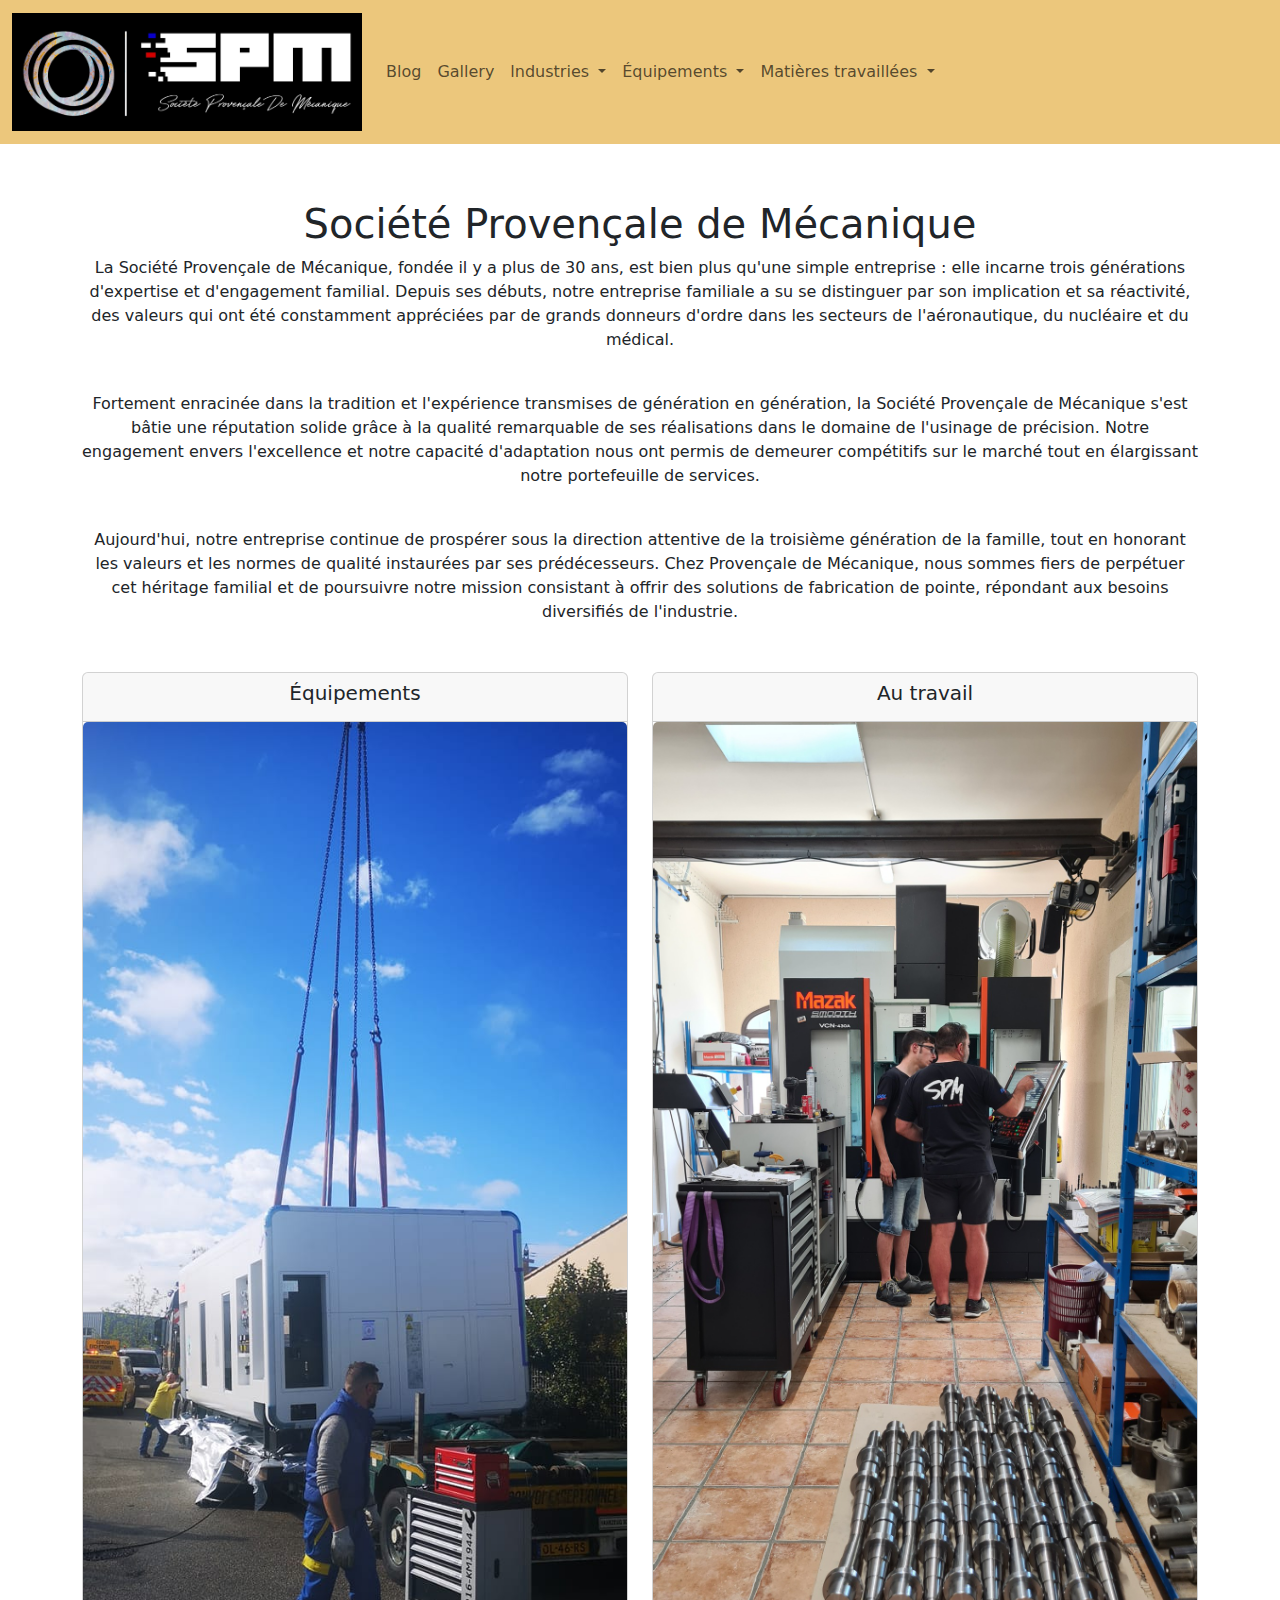
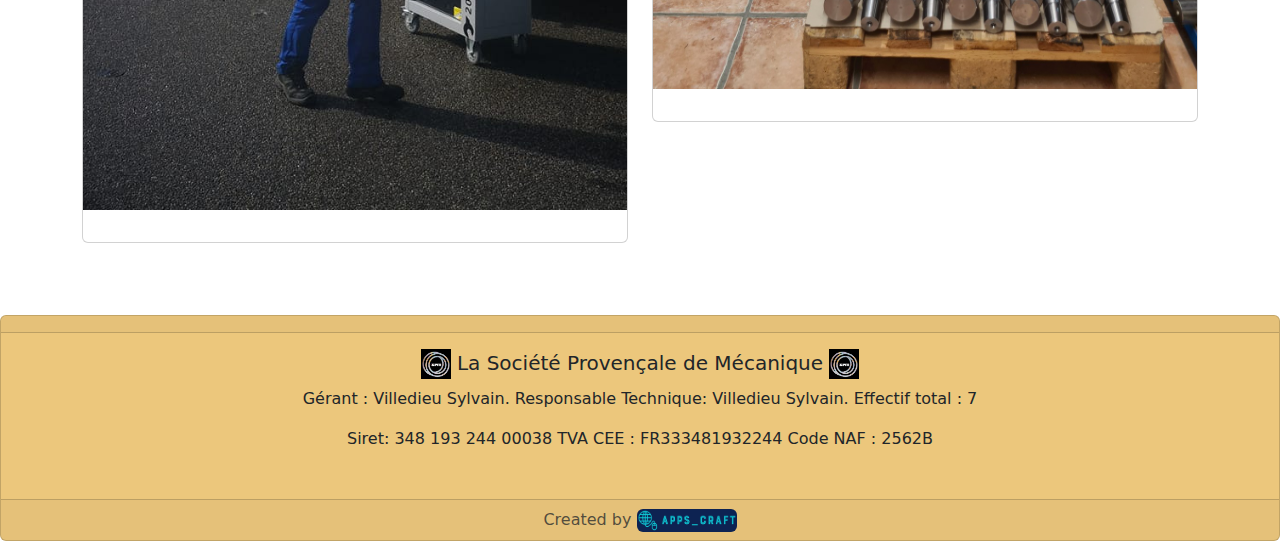
<file: index.html>
<!DOCTYPE html>
<html lang="en">
  <head>
    <meta charset="UTF-8" />
    <meta name="viewport" content="width=device-width, initial-scale=1.0" />
    <title>SPM2</title>

    <link
      href="https://cdn.jsdelivr.net/npm/bootstrap@5.3.3/dist/css/bootstrap.min.css"
      rel="stylesheet"
      integrity="sha384-QWTKZyjpPEjISv5WaRU9OFeRpok6YctnYmDr5pNlyT2bRjXh0JMhjY6hW+ALEwIH"
      crossorigin="anonymous"
    />
    <link rel="stylesheet" href="src/styles.css" />
    <script
      src="https://cdn.jsdelivr.net/npm/bootstrap@5.3.3/dist/js/bootstrap.bundle.min.js"
      integrity="sha384-YvpcrYf0tY3lHB60NNkmXc5s9fDVZLESaAA55NDzOxhy9GkcIdslK1eN7N6jIeHz"
      crossorigin="anonymous"
    ></script>
  </head>
  <body>
    <nav class="navbar navbar-expand-lg custom-bg fixed-top">
      <div class="container-fluid">
        <a class="navbar-brand" href="index.html">
          <img
            src="Images/logo header.jpg"
            alt="SPM-logo"
            class="logol d-none d-md-block img-fluid"
          />
          <img
            src="Images/favicons.png"
            alt="SPM-logo-small"
            class="logos d-block d-md-none img-fluid"
          />
        </a>

        <div class="collapse navbar-collapse" id="navbarSupportedContent">
          <ul class="navbar-nav me-auto mb-2 mb-lg-0">
            <li class="nav-item">
              <a class="nav-link" aria-current="page" href="blog.html">Blog</a>
            </li>
            <li class="nav-item">
              <a class="nav-link" href="gallery.html">Gallery</a>
            </li>
            <li class="nav-item dropdown">
              <a
                class="nav-link dropdown-toggle"
                href="#"
                role="button"
                data-bs-toggle="dropdown"
                aria-expanded="false"
              >
                lndustries
              </a>
              <ul class="dropdown-menu">
                <li>
                  <a class="dropdown-item" href="./industries/pétrochimie.html"
                    >Pétrochimie</a
                  >
                </li>
                <li>
                  <a
                    class="dropdown-item"
                    href="./industries/agro-alimentaire.html"
                    >Agro-alimentaire</a
                  >
                </li>
                <li>
                  <a class="dropdown-item" href="./industries/hygiène.html"
                    >Hygiène</a
                  >
                </li>
                <li>
                  <a class="dropdown-item" href="./industries/machine.html"
                    >Machine spéciale</a
                  >
                </li>
                <li>
                  <a class="dropdown-item" href="./industries/papeterie.html"
                    >Papeterie</a
                  >
                </li>
                <li>
                  <a class="dropdown-item" href="./industries/nucléaire.html"
                    >Nucléaire</a
                  >
                </li>
              </ul>
            </li>
            <li class="nav-item dropdown">
              <a
                class="nav-link dropdown-toggle"
                href="#"
                role="button"
                data-bs-toggle="dropdown"
                aria-expanded="false"
              >
                Équipements
              </a>
              <ul class="dropdown-menu">
                <li>
                  <a
                    class="dropdown-item"
                    href="./equipments/multi-tâches Mazak INTEGREX I-300 EP 1500.html"
                    >Multi-tâches Mazak INTEGREX I-300 EP 1500</a
                  >
                </li>
                <li>
                  <a
                    class="dropdown-item"
                    href="./equipments/multi-tâches Mazak INTEGREX I-500-2500 SMOOTHX EP 2500.html"
                    >Multi-tâches Mazak INTEGREX I-500-2500 SMOOTHX EP 2500</a
                  >
                </li>
                <li>
                  <a
                    class="dropdown-item"
                    href="./equipments/integrex e-420H II EMBASE 3000 mm.html"
                    >Integrex e-420H II EMBASE 3000 mm</a
                  >
                </li>
                <li>
                  <a
                    class="dropdown-item"
                    href="./equipments/multi-tâches Mazak INTEGREX e-420H II EP 3000.html"
                    >Multi-tâches Mazak INTEGREX e-420H II EP 3000</a
                  >
                </li>
                <li>
                  <a
                    class="dropdown-item"
                    href="./equipments/centre d’usinage vertical MAZAK type VCN 430A SmoothG.html"
                    >Centre d’usinage vertical MAZAK type VCN 430A SmoothG</a
                  >
                </li>
                <li>
                  <a
                    class="dropdown-item"
                    href="./equipments/tour Mazak SQT 300 MY.html"
                    >Tour Mazak SQT 300 MY</a
                  >
                </li>
                <li>
                  <a
                    class="dropdown-item"
                    href="./equipments/machine à Mesurer Mitutoyo Tridimensionnelle.html"
                    >Machine à Mesurer Mitutoyo Tridimensionnelle</a
                  >
                </li>
              </ul>
            </li>
            <li class="nav-item dropdown">
              <a
                class="nav-link dropdown-toggle"
                href="#"
                role="button"
                data-bs-toggle="dropdown"
                aria-expanded="false"
              >
                Matières travaillées
              </a>
              <ul class="dropdown-menu">
                <li>
                  <a class="dropdown-item" href="./matieres/acier.html"
                    >Acier</a
                  >
                </li>
                <li>
                  <a class="dropdown-item" href="./matieres/bronze.html"
                    >Bronze</a
                  >
                </li>
                <li>
                  <a class="dropdown-item" href="./matieres/inox.html">Inox</a>
                </li>
                <li>
                  <a class="dropdown-item" href="./matieres/nylon.html"
                    >Nylon</a
                  >
                </li>
                <li>
                  <a class="dropdown-item" href="./matieres/alu.html">Alu</a>
                </li>
                <li>
                  <a class="dropdown-item" href="./matieres/delrin.html"
                    >Delrin</a
                  >
                </li>
                <li>
                  <a class="dropdown-item" href="./matieres/titane.html"
                    >Titane</a
                  >
                </li>
                <li>
                  <a class="dropdown-item" href="./matieres/laiton.html"
                    >Laiton</a
                  >
                </li>
              </ul>
            </li>
          </ul>
        </div>
      </div>
    </nav>
    <header>
      <div class="container header mb-5">
        <h1 class="text-center">Société Provençale de Mécanique</h1>

        <p class="text-center">
          La Société Provençale de Mécanique, fondée il y a plus de 30 ans, est
          bien plus qu'une simple entreprise : elle incarne trois générations
          d'expertise et d'engagement familial. Depuis ses débuts, notre
          entreprise familiale a su se distinguer par son implication et sa
          réactivité, des valeurs qui ont été constamment appréciées par de
          grands donneurs d'ordre dans les secteurs de l'aéronautique, du
          nucléaire et du médical.
        </p>
        <br />
        <p class="text-center">
          Fortement enracinée dans la tradition et l'expérience transmises de
          génération en génération, la Société Provençale de Mécanique s'est
          bâtie une réputation solide grâce à la qualité remarquable de ses
          réalisations dans le domaine de l'usinage de précision. Notre
          engagement envers l'excellence et notre capacité d'adaptation nous ont
          permis de demeurer compétitifs sur le marché tout en élargissant notre
          portefeuille de services.
        </p>
        <br />
        <p class="text-center">
          Aujourd'hui, notre entreprise continue de prospérer sous la direction
          attentive de la troisième génération de la famille, tout en honorant
          les valeurs et les normes de qualité instaurées par ses prédécesseurs.
          Chez Provençale de Mécanique, nous sommes fiers de perpétuer cet
          héritage familial et de poursuivre notre mission consistant à offrir
          des solutions de fabrication de pointe, répondant aux besoins
          diversifiés de l'industrie.
        </p>
      </div>
    </header>

    <main>




      
      <div class="container main text-center">
  <div class="row">
    <div class="col-md-6">
      <div class="card mb-4">
        <div class="card-header">
          <h5>Équipements</h5>
        </div>
        <img src="Images/machine arriving.jpg" class="card-img-top site-photos" alt="Photo T shirt">
        <div class="card-body">
          <p class="card-text"></p>
        </div>
      </div>
    </div>
    <div class="col-md-6">
      <div class="card mb-4">
        <div class="card-header">
          <h5>Au travail</h5>
        </div>
        <img src="Images/Men next to machine.jpg" class="card-img-top " alt="men next to machine">
        <div class="card-body">
          <p class="card-text"></p>
        </div>
      </div>
    </div>
  </div>
  <div class="row">
    <!-- Cards for the second row -->
  </div>
  <div class="row">
    <!-- Cards for the third row -->
  </div>
</div>


    </main>

    <footer>
      <div class="card text-center mt-5 custom-bg">
        <div class="card-header"></div>
        <div class="card-body">
          <h5 class="card-title">
            <img src="Images/icon.png" alt="" width="30px" class="" />

            La Société Provençale de Mécanique
            <img src="Images/icon.png" alt="" width="30px" />
          </h5>
          <p class="card-text">
            Gérant : Villedieu Sylvain. Responsable Technique: Villedieu
            Sylvain. Effectif total : 7
          </p>

          <p>
            Siret: 348 193 244 00038 TVA CEE : FR333481932244 Code NAF : 2562B
          </p>
        </div>

        <div class="card-footer text-body-secondary mt-3">
          Created by
          <a href="https://www.apps-craft.com/">
            <img
              src="Images/logo long.png"
              alt="apps-craft logo"
              class="img-fluid rounded"
              width="100px"
          /></a>
        </div>
      </div>
    </footer>
  </body>
</html>
</file>
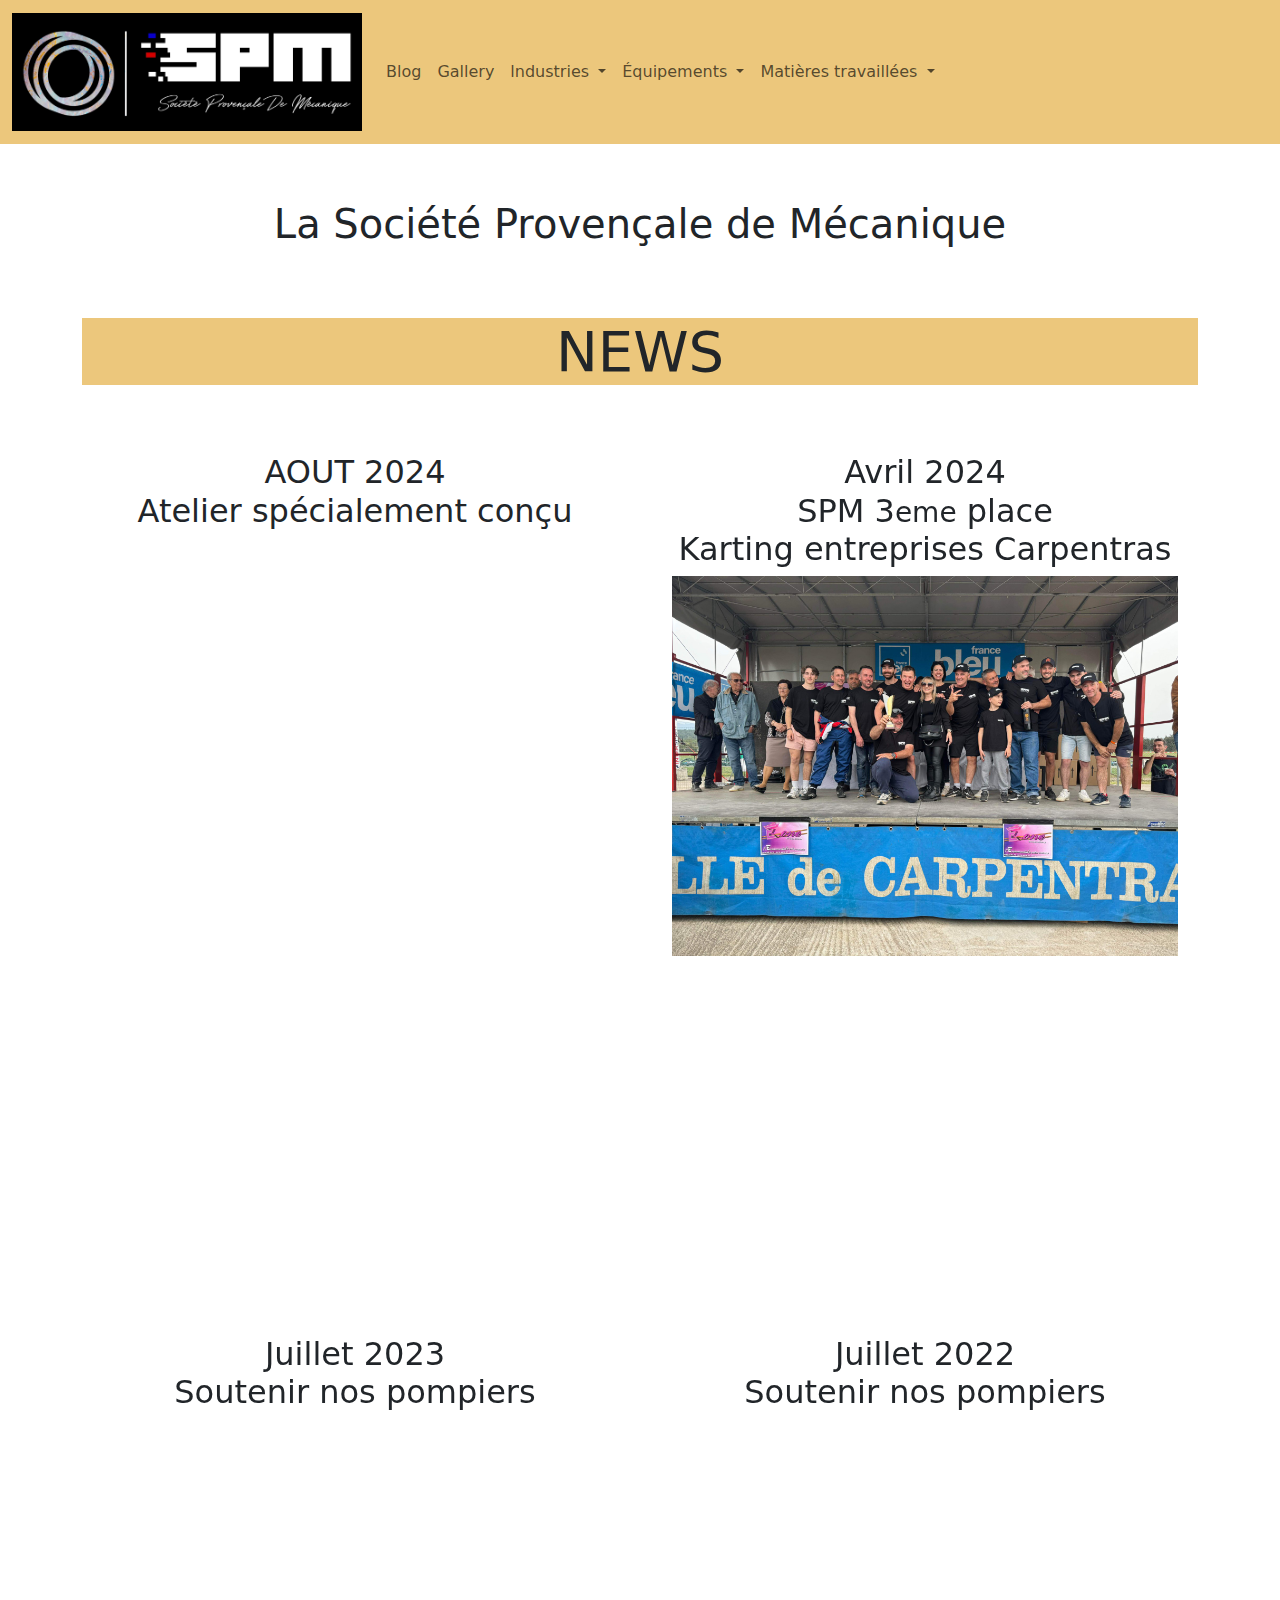
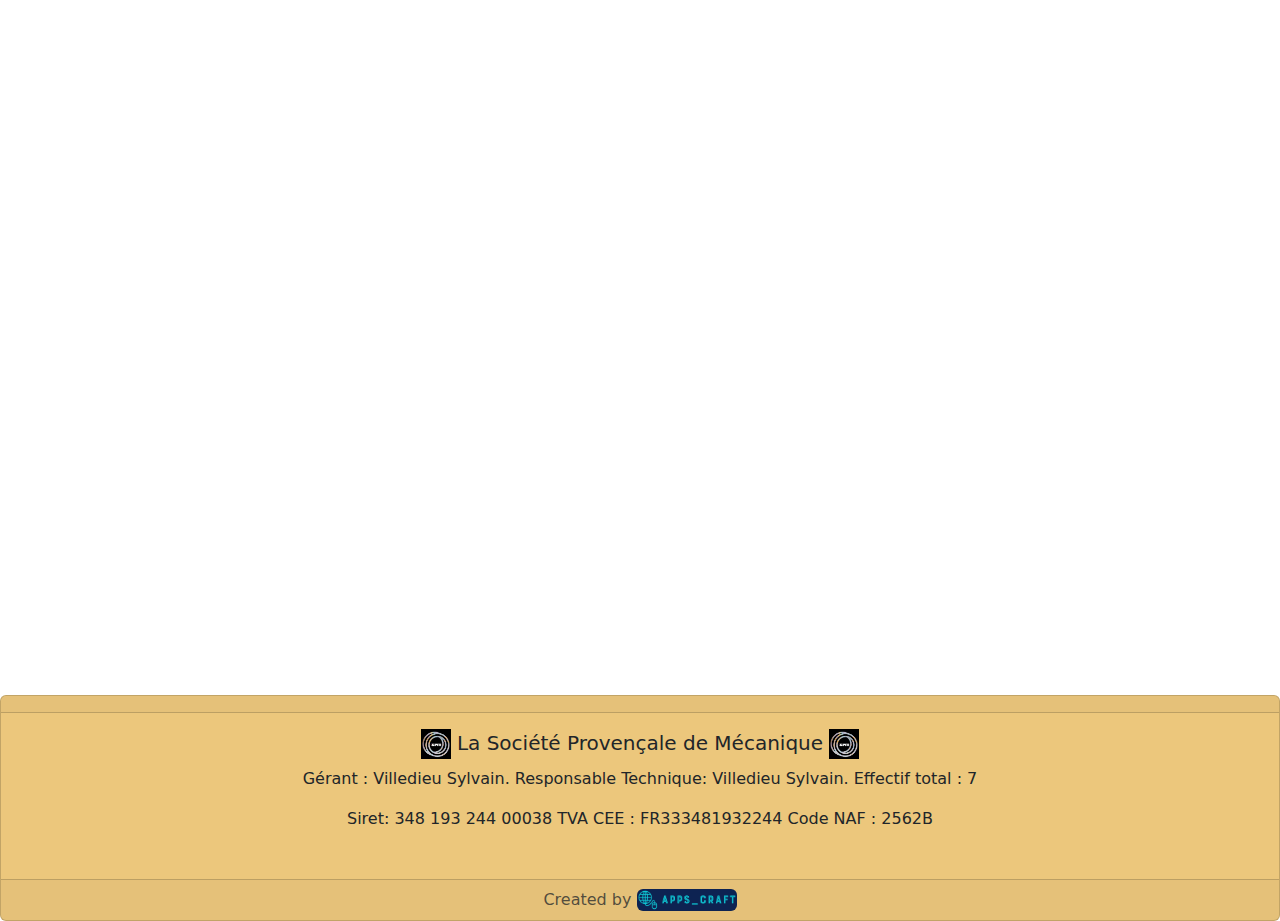
<file: blog.html>
<!DOCTYPE html>
<html lang="en">
  <head>
    <meta charset="UTF-8" />
    <meta name="viewport" content="width=device-width, initial-scale=1.0" />
    <title>SPM2</title>

    <link
      href="https://cdn.jsdelivr.net/npm/bootstrap@5.3.3/dist/css/bootstrap.min.css"
      rel="stylesheet"
      integrity="sha384-QWTKZyjpPEjISv5WaRU9OFeRpok6YctnYmDr5pNlyT2bRjXh0JMhjY6hW+ALEwIH"
      crossorigin="anonymous"
    />
    <link rel="stylesheet" href="src/styles.css" />
    <script
      src="https://cdn.jsdelivr.net/npm/bootstrap@5.3.3/dist/js/bootstrap.bundle.min.js"
      integrity="sha384-YvpcrYf0tY3lHB60NNkmXc5s9fDVZLESaAA55NDzOxhy9GkcIdslK1eN7N6jIeHz"
      crossorigin="anonymous"
    ></script>
  </head>
  <body>
    <nav class="navbar navbar-expand-lg custom-bg fixed-top">
      <div class="container-fluid">
        <a class="navbar-brand" href="index.html">
          <img
            src="Images/logo header.jpg"
            alt="SPM-logo"
            class="logol d-none d-md-block img-fluid"
          />
          <img
            src="Images/favicons.png"
            alt="SPM-logo-small"
            class="logos d-block d-md-none img-fluid"
          />
        </a>
        <button
          class="navbar-toggler"
          type="button"
          data-bs-toggle="collapse"
          data-bs-target="#navbarSupportedContent"
          aria-controls="navbarSupportedContent"
          aria-expanded="false"
          aria-label="Toggle navigation"
        >
          <span class="navbar-toggler-icon"></span>
        </button>
        <div class="collapse navbar-collapse" id="navbarSupportedContent">
          <ul class="navbar-nav me-auto mb-2 mb-lg-0">
            <li class="nav-item">
              <a class="nav-link" aria-current="page" href="blog.html">Blog</a>
            </li>
            <li class="nav-item">
              <a class="nav-link" href="gallery.html">Gallery</a>
            </li>
            <li class="nav-item dropdown">
              <a
                class="nav-link dropdown-toggle"
                href="#"
                role="button"
                data-bs-toggle="dropdown"
                aria-expanded="false"
              >
                lndustries
              </a>
              <ul class="dropdown-menu">
                <li>
                  <a class="dropdown-item" href="./industries/pétrochimie.html"
                    >Pétrochimie</a
                  >
                </li>
                <li>
                  <a
                    class="dropdown-item"
                    href="./industries/agro-alimentaire.html"
                    >Agro-alimentaire</a
                  >
                </li>
                <li>
                  <a class="dropdown-item" href="./industries/hygiène.html"
                    >Hygiène</a
                  >
                </li>
                <li>
                  <a class="dropdown-item" href="./industries/machine.html"
                    >Machine spéciale</a
                  >
                </li>
                <li>
                  <a class="dropdown-item" href="./industries/papeterie.html"
                    >Papeterie</a
                  >
                </li>
                <li>
                  <a class="dropdown-item" href="./industries/nucléaire.html"
                    >Nucléaire</a
                  >
                </li>
              </ul>
            </li>
            <li class="nav-item dropdown">
              <a
                class="nav-link dropdown-toggle"
                href="#"
                role="button"
                data-bs-toggle="dropdown"
                aria-expanded="false"
              >
                Équipements
              </a>
              <ul class="dropdown-menu">
                <li>
                  <a
                    class="dropdown-item"
                    href="./equipments/multi-tâches Mazak INTEGREX I-300 EP 1500.html"
                    >Multi-tâches Mazak INTEGREX I-300 EP 1500</a
                  >
                </li>
                <li>
                  <a
                    class="dropdown-item"
                    href="./equipments/multi-tâches Mazak INTEGREX I-500-2500 SMOOTHX EP 2500.html"
                    >Multi-tâches Mazak INTEGREX I-500-2500 SMOOTHX EP 2500</a
                  >
                </li>
                <li>
                  <a
                    class="dropdown-item"
                    href="./equipments/integrex e-420H II EMBASE 3000 mm.html"
                    >Integrex e-420H II EMBASE 3000 mm</a
                  >
                </li>
                <li>
                  <a
                    class="dropdown-item"
                    href="./equipments/multi-tâches Mazak INTEGREX e-420H II EP 3000.html"
                    >Multi-tâches Mazak INTEGREX e-420H II EP 3000</a
                  >
                </li>
                <li>
                  <a
                    class="dropdown-item"
                    href="./equipments/centre d’usinage vertical MAZAK type VCN 430A SmoothG.html"
                    >Centre d’usinage vertical MAZAK type VCN 430A SmoothG</a
                  >
                </li>
                <li>
                  <a
                    class="dropdown-item"
                    href="./equipments/tour Mazak SQT 300 MY.html"
                    >Tour Mazak SQT 300 MY</a
                  >
                </li>
                <li>
                  <a
                    class="dropdown-item"
                    href="./equipments/machine à Mesurer Mitutoyo Tridimensionnelle.html"
                    >Machine à Mesurer Mitutoyo Tridimensionnelle</a
                  >
                </li>
              </ul>
            </li>
            <li class="nav-item dropdown">
              <a
                class="nav-link dropdown-toggle"
                href="#"
                role="button"
                data-bs-toggle="dropdown"
                aria-expanded="false"
              >
                Matières travaillées
              </a>
              <ul class="dropdown-menu">
                <li>
                  <a class="dropdown-item" href="./matieres/acier.html"
                    >Acier</a
                  >
                </li>
                <li>
                  <a class="dropdown-item" href="./matieres/bronze.html"
                    >Bronze</a
                  >
                </li>
                <li>
                  <a class="dropdown-item" href="./matieres/inox.html">Inox</a>
                </li>
                <li>
                  <a class="dropdown-item" href="./matieres/nylon.html"
                    >Nylon</a
                  >
                </li>
                <li>
                  <a class="dropdown-item" href="./matieres/alu.html">Alu</a>
                </li>
                <li>
                  <a class="dropdown-item" href="./matieres/delrin.html"
                    >Delrin</a
                  >
                </li>
                <li>
                  <a class="dropdown-item" href="./matieres/titane.html"
                    >Titane</a
                  >
                </li>
                <li>
                  <a class="dropdown-item" href="./matieres/laiton.html"
                    >Laiton</a
                  >
                </li>
              </ul>
            </li>
          </ul>
        </div>
      </div>
    </nav>

    <main>
      <h1 class="header text-center">La Société Provençale de Mécanique</h1>
      <div class="container text-center">
        <h1 class="display-4 flash mb-5">NEWS</h1>
      </div>

      <div>
        <div class="container">
          <div class="row">
            <div class="col-md-6">
              <div class="box">
                <h2 class="text-center">
                  AOUT 2024 <br />
                  Atelier spécialement conçu
                </h2>

                <iframe
                  class="video atelier img-fluid"
                  src="https://www.youtube.com/embed/UE8YqIEhONs"
                  title="Precision Engineering Inc - Factory Tour 2020"
                  frameborder="0"
                  allow="accelerometer; autoplay; clipboard-write; encrypted-media; gyroscope; picture-in-picture; web-share"
                  allowfullscreen="true"
                  class="img-fluid"
                ></iframe>
              </div>
            </div>

            <div class="col-md-6">
              <div class="box karting">
                <h2 class="text-center">
                  Avril 2024 <br />SPM 3<small>eme</small> place <br />
                  Karting entreprises Carpentras
                </h2>

                <img
                  src="Images/Karting.jpg"
                  alt="3rd place karting"
                  class="img-fluid"
                />
              </div>
            </div>

            <div class="col-md-6">
              <div class="box">
                <h2 class="text-center">
                  Juillet 2023 <br />Soutenir nos pompiers
                </h2>

                <iframe
                  src="https://www.facebook.com/plugins/post.php?href=https%3A%2F%2Fwww.facebook.com%2FBALSPCARPENTRAS2022%2Fposts%2Fpfbid0tDR1jzn2HzaEBNbRjzV9Yx5jQXvaZdb9p14xPGMSWuw4Ena7bcUn83qFvSyqWqcAl&show_text=true&width=500"
                  width="600"
                  height="568"
                  style="border: none; overflow: hidden"
                  scrolling="no"
                  frameborder="0"
                  allowfullscreen="true"
                  class=""
                  allow="autoplay; clipboard-write; encrypted-media; picture-in-picture; web-share"
                ></iframe>
              </div>
            </div>
            <div class="col-md-6">
              <div class="box">
                <h2 class="text-center">
                  Juillet 2022 <br />Soutenir nos pompiers
                </h2>

                <iframe
                  src="https://www.facebook.com/plugins/post.php?href=https%3A%2F%2Fwww.facebook.com%2FBALSPCARPENTRAS2022%2Fposts%2Fpfbid0paQzdv2w6AdNR9yM5NoE6NfdZcoPz7AH54NR9u6VAZeQj5tDk7BsPXX9KptuX8WVl&show_text=true&width=500"
                  width="600"
                  height="780"
                  style="border: none; overflow: hidden"
                  scrolling="no"
                  frameborder="0"
                  allowfullscreen="true"
                  class="ms-5"
                  allow="autoplay; clipboard-write; encrypted-media; picture-in-picture; web-share"
                ></iframe>
              </div>
            </div>
          </div>
        </div>
      </div>
    </main>

    <footer>
      <div class="card text-center mt-5 custom-bg">
        <div class="card-header"></div>
        <div class="card-body">
          <h5 class="card-title">
            <img src="Images/icon.png" alt="" width="30px" class="" />

            La Société Provençale de Mécanique
            <img src="Images/icon.png" alt="" width="30px" />
          </h5>
          <p class="card-text">
            Gérant : Villedieu Sylvain. Responsable Technique: Villedieu
            Sylvain. Effectif total : 7
          </p>

          <p>
            Siret: 348 193 244 00038 TVA CEE : FR333481932244 Code NAF : 2562B
          </p>
        </div>

        <div class="card-footer text-body-secondary mt-3">
          Created by
          <a href="https://www.apps-craft.com/">
            <img
              src="Images/logo long.png"
              alt="apps-craft logo"
              class="img-fluid rounded"
              width="100px"
          /></a>
        </div>
      </div>
    </footer>
    <script src="https://code.jquery.com/jquery-3.5.1.slim.min.js"></script>
    <script src="https://cdn.jsdelivr.net/npm/bootstrap@4.5.0/dist/js/bootstrap.min.js"></script>
  </body>
</html>
</file>
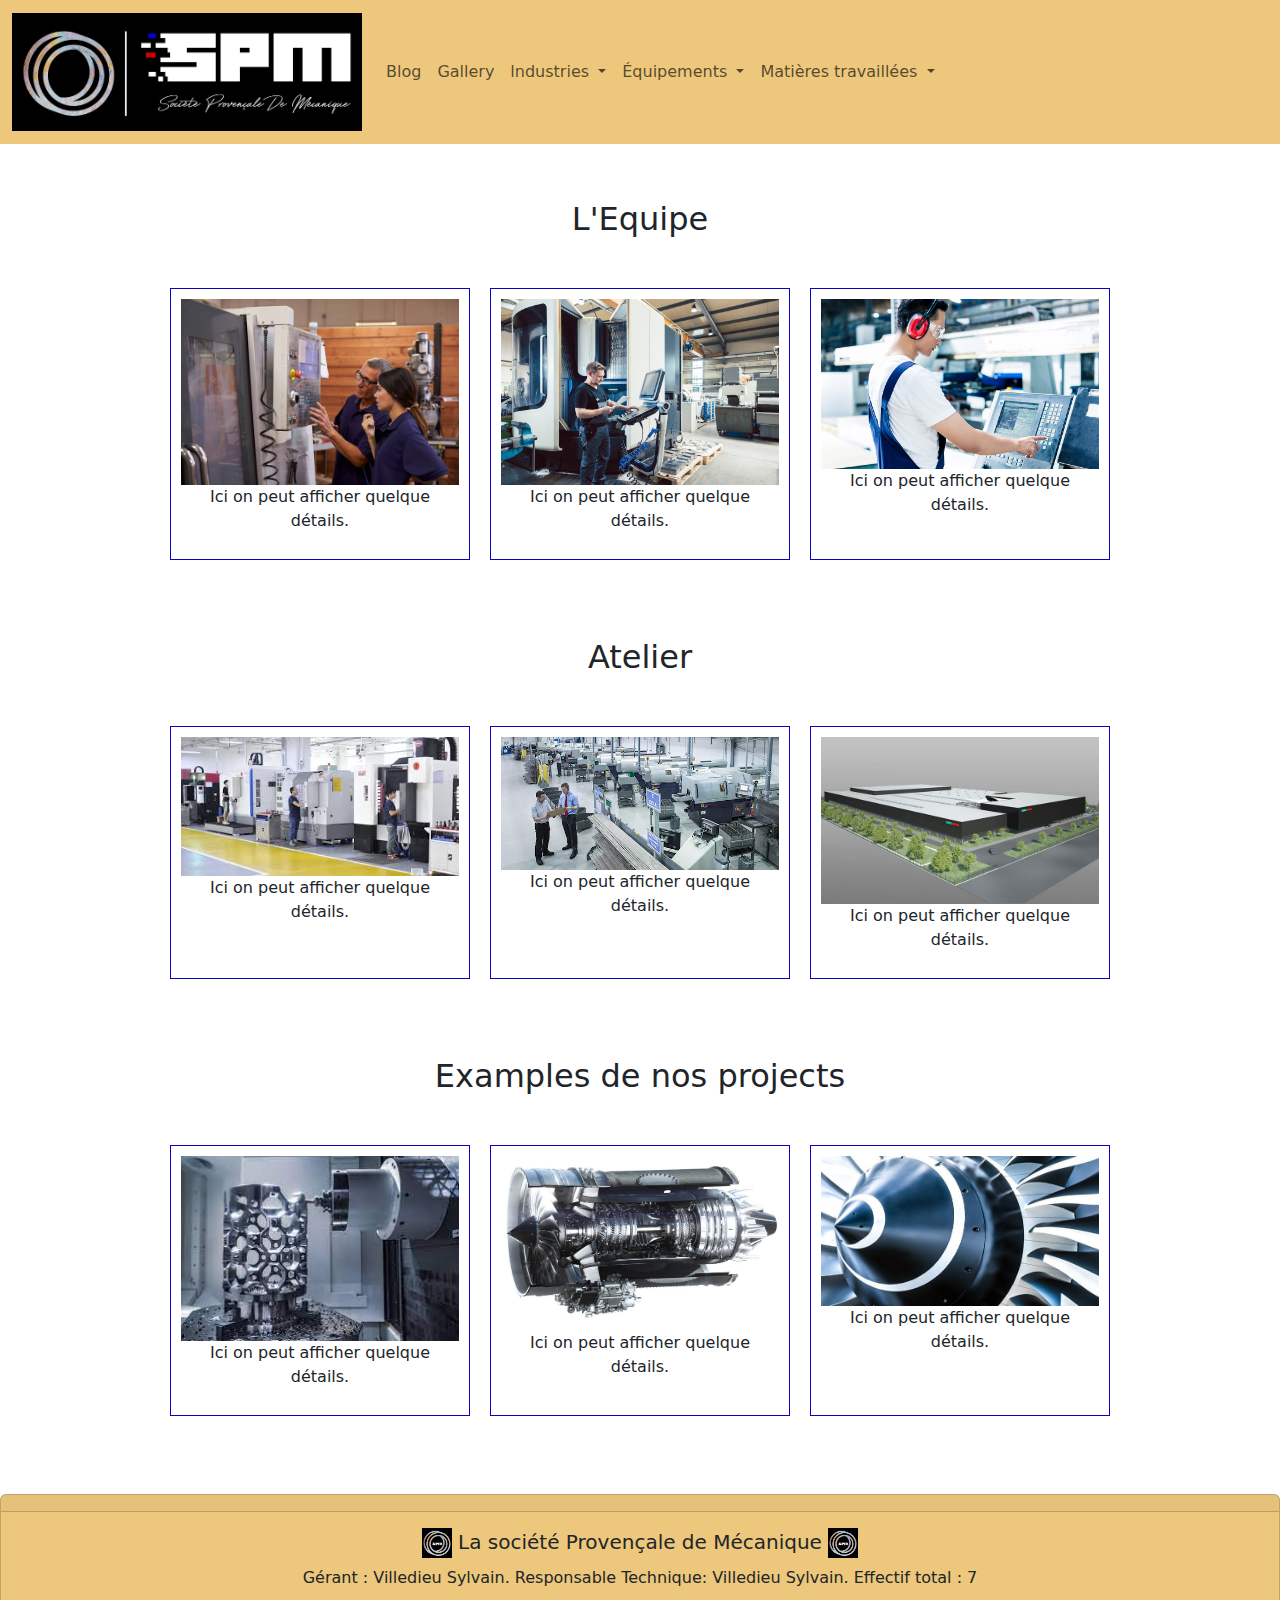
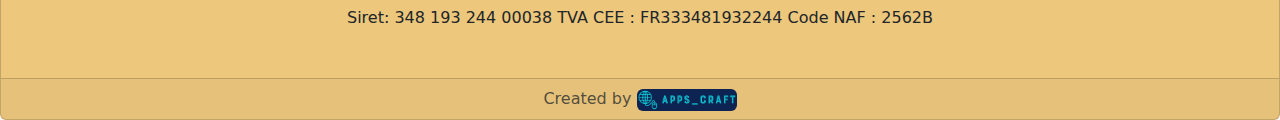
<file: gallery.html>
<!DOCTYPE html>
<html lang="en">
  <head>
    <meta charset="UTF-8" />
    <meta name="viewport" content="width=device-width, initial-scale=1.0" />
    <title>SPM 1</title>

    <link
      href="https://cdn.jsdelivr.net/npm/bootstrap@5.3.3/dist/css/bootstrap.min.css"
      rel="stylesheet"
      integrity="sha384-QWTKZyjpPEjISv5WaRU9OFeRpok6YctnYmDr5pNlyT2bRjXh0JMhjY6hW+ALEwIH"
      crossorigin="anonymous"
    />
    <link rel="preconnect" href="https://fonts.googleapis.com" />
    <link rel="preconnect" href="https://fonts.gstatic.com" crossorigin />
    <link
      href="https://fonts.googleapis.com/css2?family=Orbit&display=swap"
      rel="stylesheet"
    />
    <link rel="stylesheet" href="src/styles.css" />
    <link rel="icon" href="Images/favicons.png" type="image/x-icon" />

    <script
      src="https://cdn.jsdelivr.net/npm/bootstrap@5.3.3/dist/js/bootstrap.bundle.min.js"
      integrity="sha384-YvpcrYf0tY3lHB60NNkmXc5s9fDVZLESaAA55NDzOxhy9GkcIdslK1eN7N6jIeHz"
      crossorigin="anonymous"
    ></script>
    <style>
      .photo-grid {
        display: flex;
        flex-wrap: wrap;
        justify-content: center;
        padding: 20px;
        margin: 20px;
      }

      .photo-grid .photo-container {
        flex: 0 1 300px;
        max-width: 300px;
        padding: 10px;
        border: 1px solid #0900ca;
        margin: 10px;
        text-align: center;
      }

      .photo-grid img {
        width: 100%;
        height: auto;
      }

      .gallery {
        margin-top: 200px;
      }
    </style>
  </head>
  <body>
    <header>
      <nav class="navbar navbar-expand-lg custom-bg fixed-top">
        <div class="container-fluid">
          <a class="navbar-brand" href="index.html">
            <img
              src="Images/logo header.jpg"
              alt="SPM-logo"
              class="logol d-none d-md-block img-fluid"
            />
            <img
              src="Images/favicons.png"
              alt="SPM-logo-small"
              class="logos d-block d-md-none img-fluid"
            />
          </a>
          <button
            class="navbar-toggler"
            type="button"
            data-bs-toggle="collapse"
            data-bs-target="#navbarSupportedContent"
            aria-controls="navbarSupportedContent"
            aria-expanded="false"
            aria-label="Toggle navigation"
          >
            <span class="navbar-toggler-icon"></span>
          </button>
          <div class="collapse navbar-collapse" id="navbarSupportedContent">
            <ul class="navbar-nav me-auto mb-2 mb-lg-0">
              <li class="nav-item">
                <a class="nav-link" aria-current="page" href="blog.html"
                  >Blog</a
                >
              </li>
              <li class="nav-item">
                <a class="nav-link" href="gallery.html">Gallery</a>
              </li>
              <li class="nav-item dropdown">
                <a
                  class="nav-link dropdown-toggle"
                  href="#"
                  role="button"
                  data-bs-toggle="dropdown"
                  aria-expanded="false"
                >
                  lndustries
                </a>
                <ul class="dropdown-menu">
                  <li>
                    <a
                      class="dropdown-item"
                      href="./industries/pétrochimie.html"
                      >Pétrochimie</a
                    >
                  </li>
                  <li>
                    <a
                      class="dropdown-item"
                      href="./industries/agro-alimentaire.html"
                      >Agro-alimentaire</a
                    >
                  </li>
                  <li>
                    <a class="dropdown-item" href="./industries/hygiène.html"
                      >Hygiène</a
                    >
                  </li>
                  <li>
                    <a class="dropdown-item" href="./industries/machine.html"
                      >Machine spéciale</a
                    >
                  </li>
                  <li>
                    <a class="dropdown-item" href="./industries/papeterie.html"
                      >Papeterie</a
                    >
                  </li>
                  <li>
                    <a class="dropdown-item" href="./industries/nucléaire.html"
                      >Nucléaire</a
                    >
                  </li>
                </ul>
              </li>
              <li class="nav-item dropdown">
                <a
                  class="nav-link dropdown-toggle"
                  href="#"
                  role="button"
                  data-bs-toggle="dropdown"
                  aria-expanded="false"
                >
                  Équipements
                </a>
                <ul class="dropdown-menu">
                  <li>
                    <a
                      class="dropdown-item"
                      href="./equipments/multi-tâches Mazak INTEGREX I-300 EP 1500.html"
                      >Multi-tâches Mazak INTEGREX I-300 EP 1500</a
                    >
                  </li>
                  <li>
                    <a
                      class="dropdown-item"
                      href="./equipments/multi-tâches Mazak INTEGREX I-500-2500 SMOOTHX EP 2500.html"
                      >Multi-tâches Mazak INTEGREX I-500-2500 SMOOTHX EP 2500</a
                    >
                  </li>
                  <li>
                    <a
                      class="dropdown-item"
                      href="./equipments/integrex e-420H II EMBASE 3000 mm.html"
                      >Integrex e-420H II EMBASE 3000 mm</a
                    >
                  </li>
                  <li>
                    <a
                      class="dropdown-item"
                      href="./equipments/multi-tâches Mazak INTEGREX e-420H II EP 3000.html"
                      >Multi-tâches Mazak INTEGREX e-420H II EP 3000</a
                    >
                  </li>
                  <li>
                    <a
                      class="dropdown-item"
                      href="./equipments/centre d’usinage vertical MAZAK type VCN 430A SmoothG.html"
                      >Centre d’usinage vertical MAZAK type VCN 430A SmoothG</a
                    >
                  </li>
                  <li>
                    <a
                      class="dropdown-item"
                      href="./equipments/tour Mazak SQT 300 MY.html"
                      >Tour Mazak SQT 300 MY</a
                    >
                  </li>
                  <li>
                    <a
                      class="dropdown-item"
                      href="./equipments/machine à Mesurer Mitutoyo Tridimensionnelle.html"
                      >Machine à Mesurer Mitutoyo Tridimensionnelle</a
                    >
                  </li>
                </ul>
              </li>
              <li class="nav-item dropdown">
                <a
                  class="nav-link dropdown-toggle"
                  href="#"
                  role="button"
                  data-bs-toggle="dropdown"
                  aria-expanded="false"
                >
                  Matières travaillées
                </a>
                <ul class="dropdown-menu">
                  <li>
                    <a class="dropdown-item" href="./matieres/acier.html"
                      >Acier</a
                    >
                  </li>
                  <li>
                    <a class="dropdown-item" href="./matieres/bronze.html"
                      >Bronze</a
                    >
                  </li>
                  <li>
                    <a class="dropdown-item" href="./matieres/inox.html"
                      >Inox</a
                    >
                  </li>
                  <li>
                    <a class="dropdown-item" href="./matieres/nylon.html"
                      >Nylon</a
                    >
                  </li>
                  <li>
                    <a class="dropdown-item" href="./matieres/alu.html">Alu</a>
                  </li>
                  <li>
                    <a class="dropdown-item" href="./matieres/delrin.html"
                      >Delrin</a
                    >
                  </li>
                  <li>
                    <a class="dropdown-item" href="./matieres/titane.html"
                      >Titane</a
                    >
                  </li>
                  <li>
                    <a class="dropdown-item" href="./matieres/laiton.html"
                      >Laiton</a
                    >
                  </li>
                </ul>
              </li>
            </ul>
          </div>
        </div>
      </nav>
    </header>

    <div class="container gallery">
      <h2 style="text-align: center" id="Pétrochimie">L'Equipe</h2>
      <div class="photo-grid">
        <div class="photo-container">
          <img src="Images/equipe 1.jpg" alt="Photo 1" />
          <p>Ici on peut afficher quelque détails.</p>
        </div>
        <div class="photo-container">
          <img src="Images/equipe 2.jpeg" alt="Photo 2" />
          <p>Ici on peut afficher quelque détails.</p>
        </div>
        <div class="photo-container">
          <img src="Images/euipe 3.jpg" alt="Photo 3" />
          <p>Ici on peut afficher quelque détails.</p>
        </div>
      </div>
    </div>

    <div class="container mt-5">
      <h2 style="text-align: center" id="Agro-alimentaire">Atelier</h2>
      <div class="photo-grid">
        <div class="photo-container">
          <img src="Images/atelierr 1.jpg" alt="Photo 1" />
          <p>Ici on peut afficher quelque détails.</p>
        </div>
        <div class="photo-container">
          <img src="Images/atelier 2.jpg" alt="Photo 2" />
          <p>Ici on peut afficher quelque détails.</p>
        </div>
        <div class="photo-container">
          <img src="Images/atelier 3.jpg" alt="Photo 3" />
          <p>Ici on peut afficher quelque détails.</p>
        </div>
      </div>
    </div>
    <div class="container mt-5">
      <h2 style="text-align: center" id="Hygiène">Examples de nos projects</h2>
      <div class="photo-grid">
        <div class="photo-container">
          <img src="Images/example 1.jpg" alt="Photo 1" />
          <p>Ici on peut afficher quelque détails.</p>
        </div>
        <div class="photo-container">
          <img src="Images/example 2.jpg" alt="Photo 2" />
          <p>Ici on peut afficher quelque détails.</p>
        </div>
        <div class="photo-container">
          <img src="Images/example 3.jpeg" alt="Photo 3" />
          <p>Ici on peut afficher quelque détails.</p>
        </div>
      </div>
    </div>
    <footer>
      <div class="card text-center mt-5 custom-bg">
        <div class="card-header"></div>
        <div class="card-body">
          <h5 class="card-title">
            <img src="Images/icon.png" alt="" width="30px" class="" />

            La société Provençale de Mécanique
            <img src="Images/icon.png" alt="" width="30px" />
          </h5>
          <p class="card-text">
            Gérant : Villedieu Sylvain. Responsable Technique: Villedieu
            Sylvain. Effectif total : 7
          </p>

          <p>
            Siret: 348 193 244 00038 TVA CEE : FR333481932244 Code NAF : 2562B
          </p>
        </div>

        <div class="card-footer text-body-secondary mt-3">
          Created by
          <a href="https://www.apps-craft.com/">
            <img
              src="Images/logo long.png"
              alt="apps-craft logo"
              class="img-fluid rounded"
              width="100px"
          /></a>
        </div>
      </div>
    </footer>
  </body>
</html>
</file>
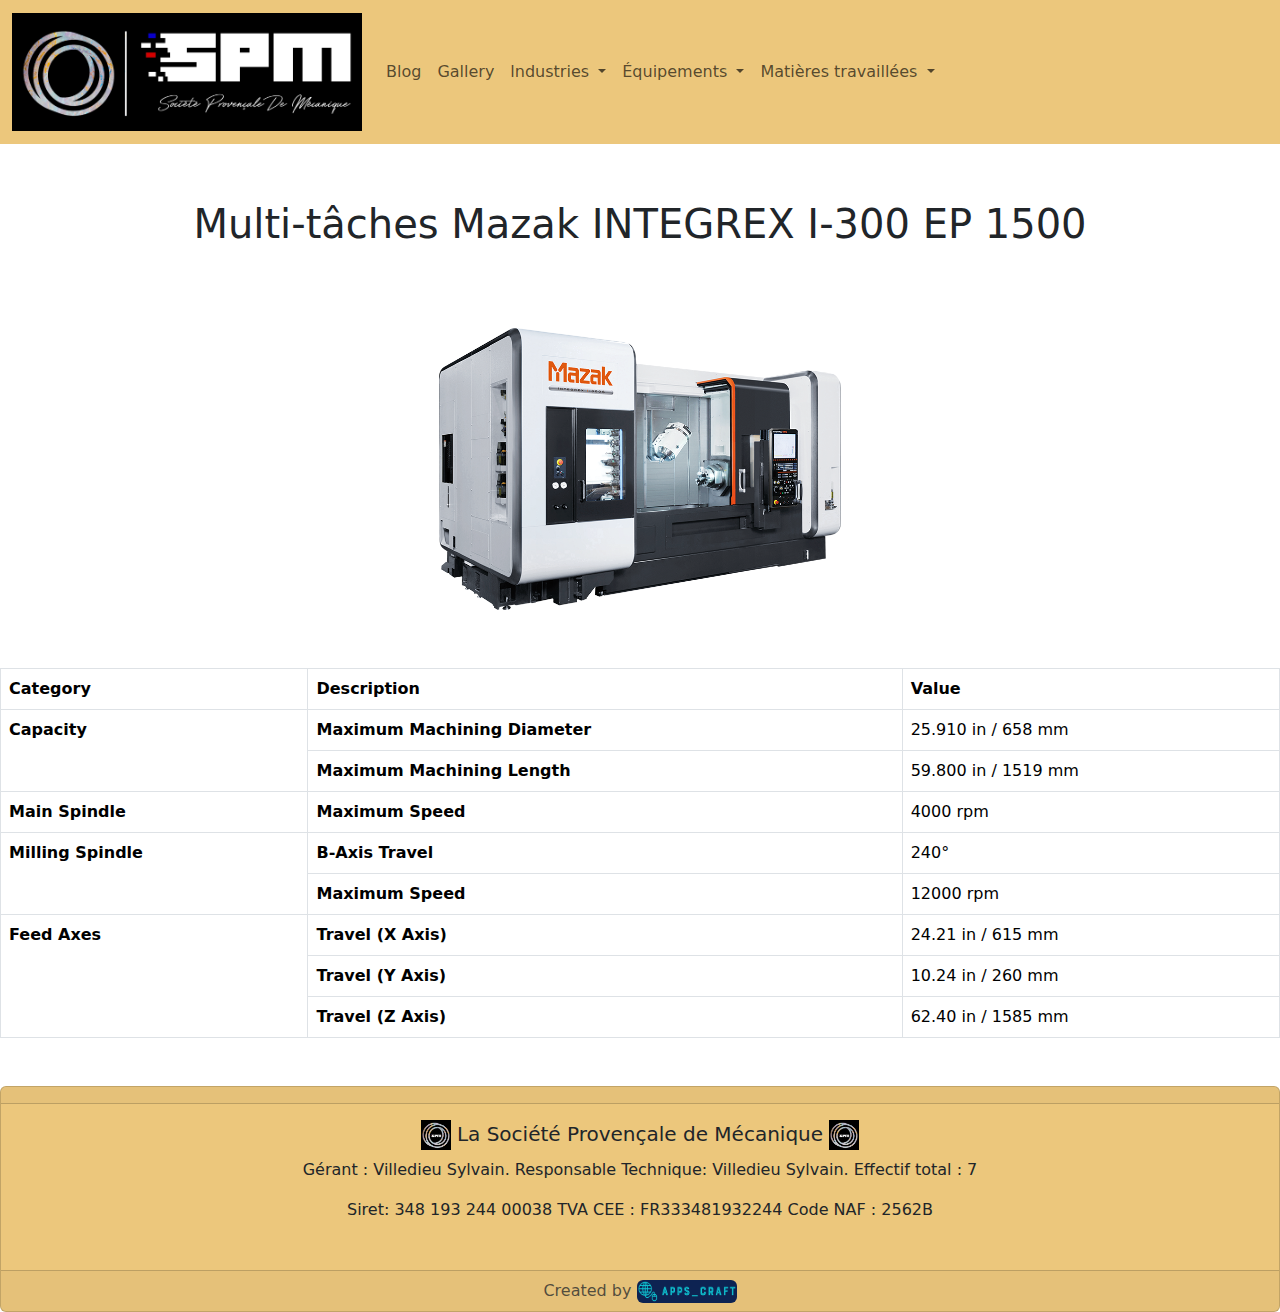
<file: equipments/multi-tâches Mazak INTEGREX I-300 EP 1500.html>
<!DOCTYPE html>
<html lang="en">
  <head>
    <meta charset="UTF-8" />
    <meta name="viewport" content="width=device-width, initial-scale=1.0" />
    <title>SPM2</title>

    <link
      href="https://cdn.jsdelivr.net/npm/bootstrap@5.3.3/dist/css/bootstrap.min.css"
      rel="stylesheet"
      integrity="sha384-QWTKZyjpPEjISv5WaRU9OFeRpok6YctnYmDr5pNlyT2bRjXh0JMhjY6hW+ALEwIH"
      crossorigin="anonymous"
    />
    <link rel="stylesheet" href="../src/styles.css" />
    <script
      src="https://cdn.jsdelivr.net/npm/bootstrap@5.3.3/dist/js/bootstrap.bundle.min.js"
      integrity="sha384-YvpcrYf0tY3lHB60NNkmXc5s9fDVZLESaAA55NDzOxhy9GkcIdslK1eN7N6jIeHz"
      crossorigin="anonymous"
    ></script>
  </head>
  <body>
    <nav class="navbar navbar-expand-lg custom-bg fixed-top">
      <div class="container-fluid">
        <a class="navbar-brand" href="../index.html">
          <img
            src="../Images/logo header.jpg"
            alt="SPM-logo"
            class="logol d-none d-md-block img-fluid"
          />
          <img
            src="../Images/favicons.png"
            alt="SPM-logo-small"
            class="logos d-block d-md-none img-fluid"
          />
        </a>
        <button
          class="navbar-toggler"
          type="button"
          data-bs-toggle="collapse"
          data-bs-target="#navbarSupportedContent"
          aria-controls="navbarSupportedContent"
          aria-expanded="false"
          aria-label="Toggle navigation"
        >
          <span class="navbar-toggler-icon"></span>
        </button>
        <div class="collapse navbar-collapse" id="navbarSupportedContent">
          <ul class="navbar-nav me-auto mb-2 mb-lg-0">
            <li class="nav-item">
              <a class="nav-link" aria-current="page" href="../blog.html"
                >Blog</a
              >
            </li>
            <li class="nav-item">
              <a class="nav-link" href="../gallery.html">Gallery</a>
            </li>
            <li class="nav-item dropdown">
              <a
                class="nav-link dropdown-toggle"
                href="#"
                role="button"
                data-bs-toggle="dropdown"
                aria-expanded="false"
              >
                lndustries
              </a>
              <ul class="dropdown-menu">
                <li>
                  <a class="dropdown-item" href="../industries/pétrochimie.html"
                    >Pétrochimie</a
                  >
                </li>
                <li>
                  <a
                    class="dropdown-item"
                    href="../industries/agro-alimentaire.html"
                    >Agro-alimentaire</a
                  >
                </li>
                <li>
                  <a class="dropdown-item" href="../industries/hygiène.html"
                    >Hygiène</a
                  >
                </li>
                <li>
                  <a class="dropdown-item" href="../industries/machine.html"
                    >Machine spéciale</a
                  >
                </li>
                <li>
                  <a class="dropdown-item" href="../industries/papeterie.html"
                    >Papeterie</a
                  >
                </li>
                <li>
                  <a class="dropdown-item" href="../industries/nucléaire.html"
                    >Nucléaire</a
                  >
                </li>
              </ul>
            </li>
            <li class="nav-item dropdown">
              <a
                class="nav-link dropdown-toggle"
                href="#"
                role="button"
                data-bs-toggle="dropdown"
                aria-expanded="false"
              >
                Équipements
              </a>
              <ul class="dropdown-menu">
                <li>
                  <a
                    class="dropdown-item"
                    href="../equipments/multi-tâches Mazak INTEGREX I-300 EP 1500.html"
                    >Multi-tâches Mazak INTEGREX I-300 EP 1500</a
                  >
                </li>
                <li>
                  <a
                    class="dropdown-item"
                    href="../equipments/multi-tâches Mazak INTEGREX I-500-2500 SMOOTHX EP 2500.html"
                    >Multi-tâches Mazak INTEGREX I-500-2500 SMOOTHX EP 2500</a
                  >
                </li>
                <li>
                  <a
                    class="dropdown-item"
                    href="../equipments/integrex e-420H II EMBASE 3000 mm.html"
                    >Integrex e-420H II EMBASE 3000 mm</a
                  >
                </li>
                <li>
                  <a
                    class="dropdown-item"
                    href="../equipments/multi-tâches Mazak INTEGREX e-420H II EP 3000.html"
                    >Multi-tâches Mazak INTEGREX e-420H II EP 3000</a
                  >
                </li>
                <li>
                  <a
                    class="dropdown-item"
                    href="../equipments/centre d’usinage vertical MAZAK type VCN 430A SmoothG.html"
                    >Centre d’usinage vertical MAZAK type VCN 430A SmoothG</a
                  >
                </li>
                <li>
                  <a
                    class="dropdown-item"
                    href="../equipments/tour Mazak SQT 300 MY.html"
                    >Tour Mazak SQT 300 MY</a
                  >
                </li>
                <li>
                  <a
                    class="dropdown-item"
                    href="../equipments/machine à Mesurer Mitutoyo Tridimensionnelle.html"
                    >Machine à Mesurer Mitutoyo Tridimensionnelle</a
                  >
                </li>
              </ul>
            </li>
            <li class="nav-item dropdown">
              <a
                class="nav-link dropdown-toggle"
                href="#"
                role="button"
                data-bs-toggle="dropdown"
                aria-expanded="false"
              >
                Matières travaillées
              </a>
              <ul class="dropdown-menu">
                <li>
                  <a class="dropdown-item" href="../matieres/acier.html"
                    >Acier</a
                  >
                </li>
                <li>
                  <a class="dropdown-item" href="../matieres/bronze.html"
                    >Bronze</a
                  >
                </li>
                <li>
                  <a class="dropdown-item" href="../matieres/inox.html">Inox</a>
                </li>
                <li>
                  <a class="dropdown-item" href="../matieres/nylon.html"
                    >Nylon</a
                  >
                </li>
                <li>
                  <a class="dropdown-item" href="../matieres/alu.html">Alu</a>
                </li>
                <li>
                  <a class="dropdown-item" href="../matieres/delrin.html"
                    >Delrin</a
                  >
                </li>
                <li>
                  <a class="dropdown-item" href="./matieres/titane.html"
                    >Titane</a
                  >
                </li>
                <li>
                  <a class="dropdown-item" href="./matieres/laiton.html"
                    >Laiton</a
                  >
                </li>
              </ul>
            </li>
          </ul>
        </div>
      </div>
    </nav>

    <h1 class="card-title text-center header">
      Multi-tâches Mazak INTEGREX I-300 EP 1500
    </h1>
    <div class="container-fluid custom-container mt-5 mb-5">
      <div class="row justify-content-center">
        <div class="col-12 col-md-4">
          <img
            src="../Images/Multi-tâches Mazak INTEGREX I-300 EP 1500.png"
            alt="machine"
            class="img-fluid"
          />
        </div>
      </div>
    </div>

    <table class="table table-bordered">
      <thead>
        <tr>
          <th>Category</th>
          <th>Description</th>
          <th>Value</th>
        </tr>
      </thead>
      <tbody>
        <tr>
          <th rowspan="2">Capacity</th>
          <th>Maximum Machining Diameter</th>
          <td>25.910 in / 658 mm</td>
        </tr>
        <tr>
          <th>Maximum Machining Length</th>
          <td>59.800 in / 1519 mm</td>
        </tr>
        <tr>
          <th rowspan="">Main Spindle</th>
          <th>Maximum Speed</th>
          <td>4000 rpm</td>
        </tr>
        <tr>
          <th rowspan="2">Milling Spindle</th>
          <th>B-Axis Travel</th>
          <td>240°</td>
        </tr>
        <tr>
          <th>Maximum Speed</th>
          <td>12000 rpm</td>
        </tr>
        <tr>
          <th rowspan="4">Feed Axes</th>
          <th>Travel (X Axis)</th>
          <td>24.21 in / 615 mm</td>
        </tr>
        <tr>
          <th>Travel (Y Axis)</th>
          <td>10.24 in / 260 mm</td>
        </tr>
        <tr>
          <th>Travel (Z Axis)</th>
          <td>62.40 in / 1585 mm</td>
        </tr>
      </tbody>
    </table>

    <footer>
      <div class="card text-center mt-5 custom-bg">
        <div class="card-header"></div>
        <div class="card-body">
          <h5 class="card-title">
            <img src="../Images/icon.png" alt="" width="30px" class="" />

            La Société Provençale de Mécanique
            <img src="../Images/icon.png" alt="" width="30px" />
          </h5>
          <p class="card-text">
            Gérant : Villedieu Sylvain. Responsable Technique: Villedieu
            Sylvain. Effectif total : 7
          </p>

          <p>
            Siret: 348 193 244 00038 TVA CEE : FR333481932244 Code NAF : 2562B
          </p>
        </div>

        <div class="card-footer text-body-secondary mt-3">
          Created by
          <a href="https://www.apps-craft.com/">
            <img
              src="../Images/logo long.png"
              alt="apps-craft logo"
              class="img-fluid rounded"
              width="100px"
          /></a>
        </div>
      </div>
    </footer>
  </body>
</html>
</file>
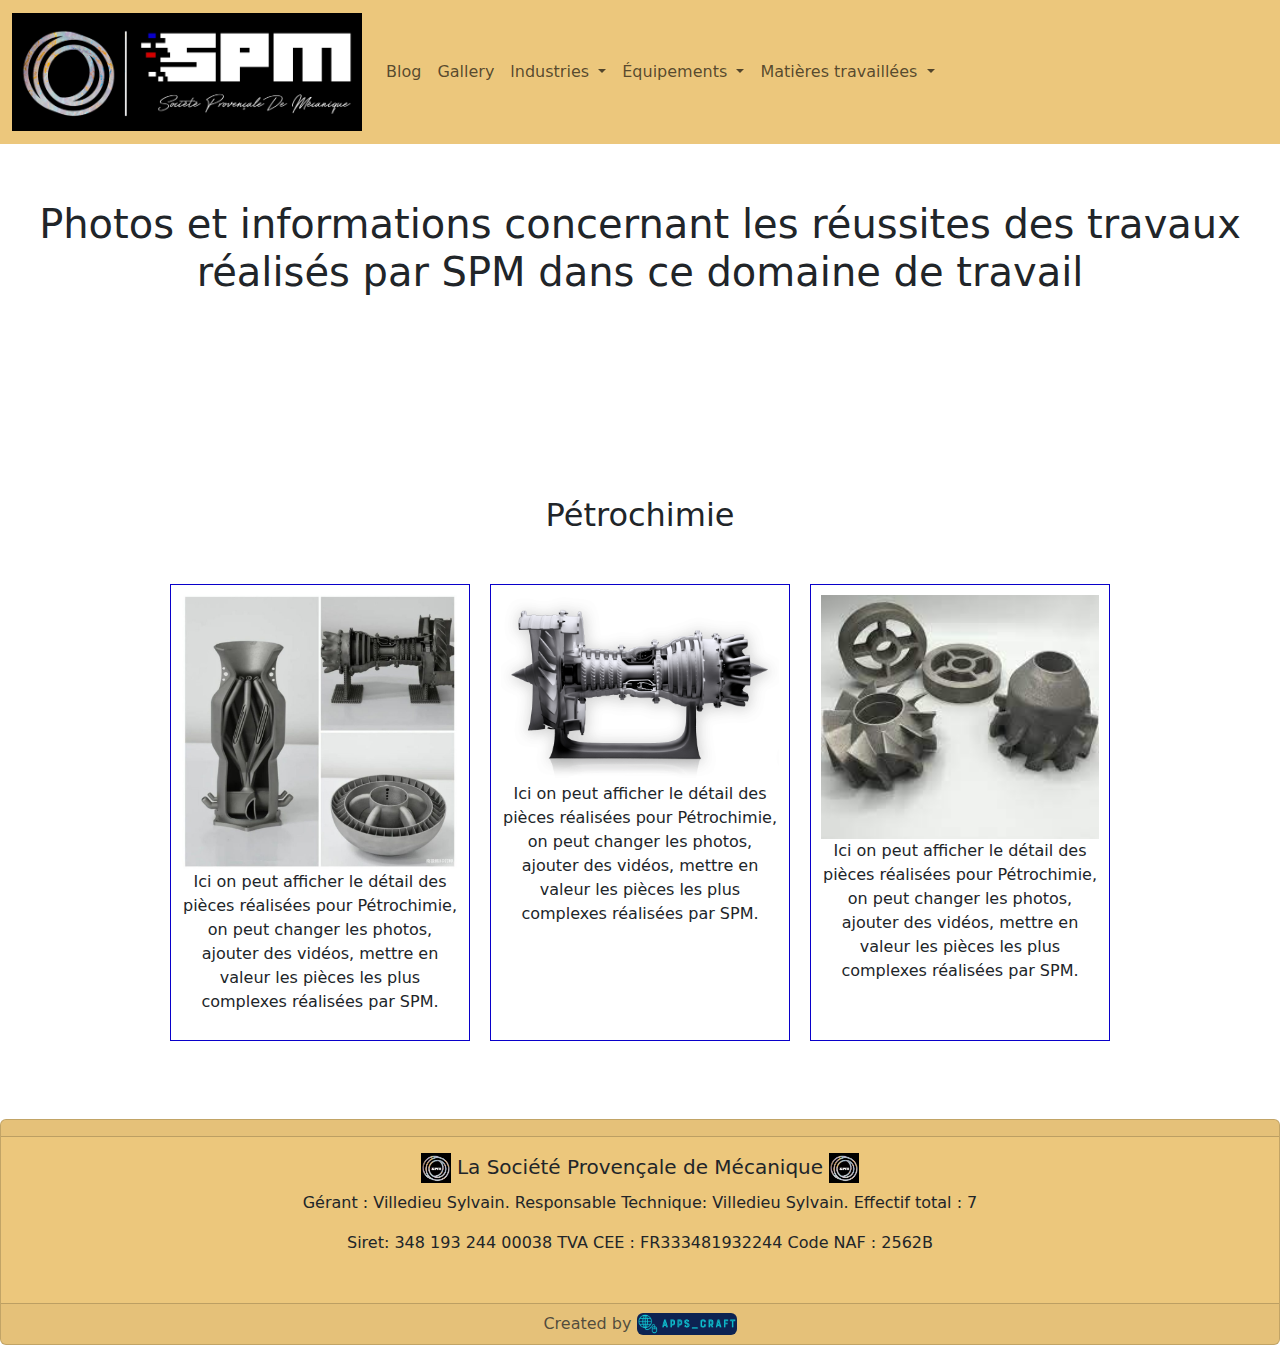
<file: industries/pétrochimie.html>
<!DOCTYPE html>
<html lang="en">
  <head>
    <meta charset="UTF-8" />
    <meta name="viewport" content="width=device-width, initial-scale=1.0" />
    <title>SPM2</title>

    <link
      href="https://cdn.jsdelivr.net/npm/bootstrap@5.3.3/dist/css/bootstrap.min.css"
      rel="stylesheet"
      integrity="sha384-QWTKZyjpPEjISv5WaRU9OFeRpok6YctnYmDr5pNlyT2bRjXh0JMhjY6hW+ALEwIH"
      crossorigin="anonymous"
    />
    <link rel="stylesheet" href="../src/styles.css" />
    <script
      src="https://cdn.jsdelivr.net/npm/bootstrap@5.3.3/dist/js/bootstrap.bundle.min.js"
      integrity="sha384-YvpcrYf0tY3lHB60NNkmXc5s9fDVZLESaAA55NDzOxhy9GkcIdslK1eN7N6jIeHz"
      crossorigin="anonymous"
    ></script>
  </head>
  <body>
    <nav class="navbar navbar-expand-lg custom-bg fixed-top">
      <div class="container-fluid">
        <a class="navbar-brand" href="../index.html">
          <img
            src="../Images/logo header.jpg"
            alt="SPM-logo"
            class="logol d-none d-md-block img-fluid"
          />
          <img
            src="../Images/favicons.png"
            alt="SPM-logo-small"
            class="logos d-block d-md-none img-fluid"
          />
        </a>
        <button
          class="navbar-toggler"
          type="button"
          data-bs-toggle="collapse"
          data-bs-target="#navbarSupportedContent"
          aria-controls="navbarSupportedContent"
          aria-expanded="false"
          aria-label="Toggle navigation"
        >
          <span class="navbar-toggler-icon"></span>
        </button>
        <div class="collapse navbar-collapse" id="navbarSupportedContent">
          <ul class="navbar-nav me-auto mb-2 mb-lg-0">
            <li class="nav-item">
              <a class="nav-link" aria-current="page" href="../blog.html">Blog</a>
            </li>
            <li class="nav-item">
              <a class="nav-link" href="../gallery.html">Gallery</a>
            </li>
            <li class="nav-item dropdown">
              <a
                class="nav-link dropdown-toggle"
                href="#"
                role="button"
                data-bs-toggle="dropdown"
                aria-expanded="false"
              >
                lndustries
              </a>
              <ul class="dropdown-menu">
                <li>
                  <a class="dropdown-item" href="../industries/pétrochimie.html"
                    >Pétrochimie</a
                  >
                </li>
                <li>
                  <a
                    class="dropdown-item"
                    href="../industries/agro-alimentaire.html"
                    >Agro-alimentaire</a
                  >
                </li>
                <li>
                  <a class="dropdown-item" href="../industries/hygiène.html"
                    >Hygiène</a
                  >
                </li>
                <li>
                  <a class="dropdown-item" href="../industries/machine.html"
                    >Machine spéciale</a
                  >
                </li>
                <li>
                  <a class="dropdown-item" href="../industries/papeterie.html"
                    >Papeterie</a
                  >
                </li>
                <li>
                  <a class="dropdown-item" href="../industries/nucléaire.html"
                    >Nucléaire</a
                  >
                </li>
              </ul>
            </li>
            <li class="nav-item dropdown">
              <a
                class="nav-link dropdown-toggle"
                href="#"
                role="button"
                data-bs-toggle="dropdown"
                aria-expanded="false"
              >
                Équipements
              </a>
              <ul class="dropdown-menu">
                <li>
                  <a
                    class="dropdown-item"
                    href="../equipments/multi-tâches Mazak INTEGREX I-300 EP 1500.html"
                    >Multi-tâches Mazak INTEGREX I-300 EP 1500</a
                  >
                </li>
                <li>
                  <a
                    class="dropdown-item"
                    href="../equipments/multi-tâches Mazak INTEGREX I-500-2500 SMOOTHX EP 2500.html"
                    >Multi-tâches Mazak INTEGREX I-500-2500 SMOOTHX EP 2500</a
                  >
                </li>
                <li>
                  <a
                    class="dropdown-item"
                    href="../equipments/integrex e-420H II EMBASE 3000 mm.html"
                    >Integrex e-420H II EMBASE 3000 mm</a
                  >
                </li>
                <li>
                  <a
                    class="dropdown-item"
                    href="../equipments/multi-tâches Mazak INTEGREX e-420H II EP 3000.html"
                    >Multi-tâches Mazak INTEGREX e-420H II EP 3000</a
                  >
                </li>
                <li>
                  <a
                    class="dropdown-item"
                    href="../equipments/centre d’usinage vertical MAZAK type VCN 430A SmoothG.html"
                    >Centre d’usinage vertical MAZAK type VCN 430A SmoothG</a
                  >
                </li>
                <li>
                  <a
                    class="dropdown-item"
                    href="../equipments/tour Mazak SQT 300 MY.html"
                    >Tour Mazak SQT 300 MY</a
                  >
                </li>
                <li>
                  <a
                    class="dropdown-item"
                    href="../equipments/machine à Mesurer Mitutoyo Tridimensionnelle.html"
                    >Machine à Mesurer Mitutoyo Tridimensionnelle</a
                  >
                </li>
              </ul>
            </li>
            <li class="nav-item dropdown">
              <a
                class="nav-link dropdown-toggle"
                href="#"
                role="button"
                data-bs-toggle="dropdown"
                aria-expanded="false"
              >
                Matières travaillées
              </a>
              <ul class="dropdown-menu">
                <li>
                  <a class="dropdown-item" href="../matieres/acier.html"
                    >Acier</a
                  >
                </li>
                <li>
                  <a class="dropdown-item" href="../matieres/bronze.html"
                    >Bronze</a
                  >
                </li>
                <li>
                  <a class="dropdown-item" href="../matieres/inox.html">Inox</a>
                </li>
                <li>
                  <a class="dropdown-item" href="../matieres/nylon.html"
                    >Nylon</a
                  >
                </li>
                <li>
                  <a class="dropdown-item" href="../matieres/alu.html">Alu</a>
                </li>
                <li>
                  <a class="dropdown-item" href="../matieres/delrin.html"
                    >Delrin</a
                  >
                </li>
                <li>
                  <a class="dropdown-item" href="./matieres/titane.html"
                    >Titane</a
                  >
                </li>
                <li>
                  <a class="dropdown-item" href="./matieres/laiton.html"
                    >Laiton</a
                  >
                </li>
              </ul>
            </li>
          </ul>
        </div>
      </div>
    </nav>
    <header>
      


        <H1 class="header text-center">Photos et informations concernant les réussites des travaux réalisés par SPM dans ce domaine de travail</H1>
    </header>

    <main>
<div class="container gallery">
      <h2 style="text-align: center" id="Pétrochimie">Pétrochimie</h2>
      <div class="photo-grid">
        <div class="photo-container">
          <img src="../Images/Metal-Part-1.jpg" alt="Photo 1" />
          <p>
            Ici on peut afficher le détail des pièces réalisées pour
            Pétrochimie, on peut changer les photos, ajouter des vidéos, mettre
            en valeur les pièces les plus complexes réalisées par SPM.
          </p>
        </div>
        <div class="photo-container">
          <img src="../Images/metal-part 2.png" alt="Photo 2" />
          <p>
            Ici on peut afficher le détail des pièces réalisées pour
            Pétrochimie, on peut changer les photos, ajouter des vidéos, mettre
            en valeur les pièces les plus complexes réalisées par SPM.
          </p>
        </div>
        <div class="photo-container">
          <img src="../Images/Metal-Part-3.jpg" alt="Photo 3" />
          <p>
            Ici on peut afficher le détail des pièces réalisées pour
            Pétrochimie, on peut changer les photos, ajouter des vidéos, mettre
            en valeur les pièces les plus complexes réalisées par SPM.
          </p>
        </div>
      </div>
    </div>



      


    </main>

    <footer>
      <div class="card text-center mt-5 custom-bg">
        <div class="card-header"></div>
        <div class="card-body">
          <h5 class="card-title">
            <img src="../Images/icon.png" alt="" width="30px" class="" />

            La Société Provençale de Mécanique
            <img src="../Images/icon.png" alt="" width="30px" />
          </h5>
          <p class="card-text">
            Gérant : Villedieu Sylvain. Responsable Technique: Villedieu
            Sylvain. Effectif total : 7
          </p>

          <p>
            Siret: 348 193 244 00038 TVA CEE : FR333481932244 Code NAF : 2562B
          </p>
        </div>

        <div class="card-footer text-body-secondary mt-3">
          Created by
          <a href="https://www.apps-craft.com/">
            <img
              src="../Images/logo long.png"
              alt="apps-craft logo"
              class="img-fluid rounded"
              width="100px"
          /></a>
        </div>
      </div>
    </footer>
  </body>
</html>
</file>
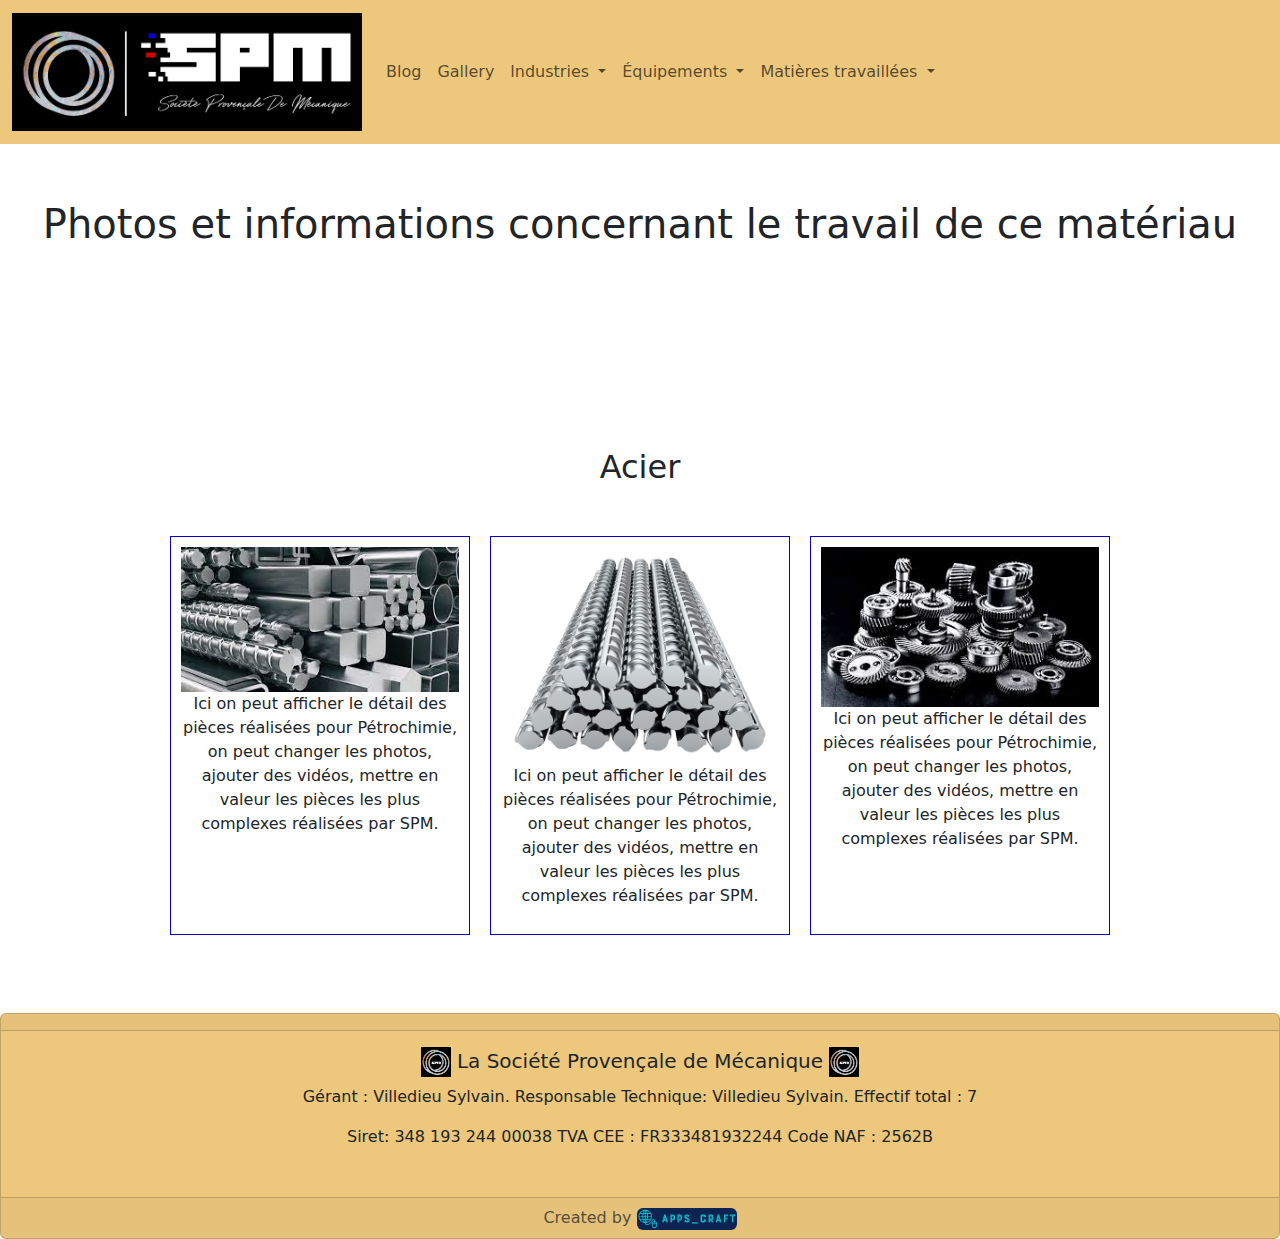
<file: matieres/acier.html>
<!DOCTYPE html>
<html lang="en">
  <head>
    <meta charset="UTF-8" />
    <meta name="viewport" content="width=device-width, initial-scale=1.0" />
    <title>SPM2</title>

    <link
      href="https://cdn.jsdelivr.net/npm/bootstrap@5.3.3/dist/css/bootstrap.min.css"
      rel="stylesheet"
      integrity="sha384-QWTKZyjpPEjISv5WaRU9OFeRpok6YctnYmDr5pNlyT2bRjXh0JMhjY6hW+ALEwIH"
      crossorigin="anonymous"
    />
    <link rel="stylesheet" href="../src/styles.css" />
    <script
      src="https://cdn.jsdelivr.net/npm/bootstrap@5.3.3/dist/js/bootstrap.bundle.min.js"
      integrity="sha384-YvpcrYf0tY3lHB60NNkmXc5s9fDVZLESaAA55NDzOxhy9GkcIdslK1eN7N6jIeHz"
      crossorigin="anonymous"
    ></script>
  </head>
  <body>
    <nav class="navbar navbar-expand-lg custom-bg fixed-top">
      <div class="container-fluid">
        <a class="navbar-brand" href="../index.html">
          <img
            src="../Images/logo header.jpg"
            alt="SPM-logo"
            class="logol d-none d-md-block img-fluid"
          />
          <img
            src="../Images/favicons.png"
            alt="SPM-logo-small"
            class="logos d-block d-md-none img-fluid"
          />
        </a>
        <button
          class="navbar-toggler"
          type="button"
          data-bs-toggle="collapse"
          data-bs-target="#navbarSupportedContent"
          aria-controls="navbarSupportedContent"
          aria-expanded="false"
          aria-label="Toggle navigation"
        >
          <span class="navbar-toggler-icon"></span>
        </button>
        <div class="collapse navbar-collapse" id="navbarSupportedContent">
          <ul class="navbar-nav me-auto mb-2 mb-lg-0">
            <li class="nav-item">
              <a class="nav-link" aria-current="page" href="../blog.html"
                >Blog</a
              >
            </li>
            <li class="nav-item">
              <a class="nav-link" href="../gallery.html">Gallery</a>
            </li>
            <li class="nav-item dropdown">
              <a
                class="nav-link dropdown-toggle"
                href="#"
                role="button"
                data-bs-toggle="dropdown"
                aria-expanded="false"
              >
                lndustries
              </a>
              <ul class="dropdown-menu">
                <li>
                  <a class="dropdown-item" href="../industries/pétrochimie.html"
                    >Pétrochimie</a
                  >
                </li>
                <li>
                  <a
                    class="dropdown-item"
                    href="../industries/agro-alimentaire.html"
                    >Agro-alimentaire</a
                  >
                </li>
                <li>
                  <a class="dropdown-item" href="../industries/hygiène.html"
                    >Hygiène</a
                  >
                </li>
                <li>
                  <a class="dropdown-item" href="../industries/machine.html"
                    >Machine spéciale</a
                  >
                </li>
                <li>
                  <a class="dropdown-item" href="../industries/papeterie.html"
                    >Papeterie</a
                  >
                </li>
                <li>
                  <a class="dropdown-item" href="../industries/nucléaire.html"
                    >Nucléaire</a
                  >
                </li>
              </ul>
            </li>
            <li class="nav-item dropdown">
              <a
                class="nav-link dropdown-toggle"
                href="#"
                role="button"
                data-bs-toggle="dropdown"
                aria-expanded="false"
              >
                Équipements
              </a>
              <ul class="dropdown-menu">
                <li>
                  <a
                    class="dropdown-item"
                    href="../equipments/multi-tâches Mazak INTEGREX I-300 EP 1500.html"
                    >Multi-tâches Mazak INTEGREX I-300 EP 1500</a
                  >
                </li>
                <li>
                  <a
                    class="dropdown-item"
                    href="../equipments/multi-tâches Mazak INTEGREX I-500-2500 SMOOTHX EP 2500.html"
                    >Multi-tâches Mazak INTEGREX I-500-2500 SMOOTHX EP 2500</a
                  >
                </li>
                <li>
                  <a
                    class="dropdown-item"
                    href="../equipments/integrex e-420H II EMBASE 3000 mm.html"
                    >Integrex e-420H II EMBASE 3000 mm</a
                  >
                </li>
                <li>
                  <a
                    class="dropdown-item"
                    href="../equipments/multi-tâches Mazak INTEGREX e-420H II EP 3000.html"
                    >Multi-tâches Mazak INTEGREX e-420H II EP 3000</a
                  >
                </li>
                <li>
                  <a
                    class="dropdown-item"
                    href="../equipments/centre d’usinage vertical MAZAK type VCN 430A SmoothG.html"
                    >Centre d’usinage vertical MAZAK type VCN 430A SmoothG</a
                  >
                </li>
                <li>
                  <a
                    class="dropdown-item"
                    href="../equipments/tour Mazak SQT 300 MY.html"
                    >Tour Mazak SQT 300 MY</a
                  >
                </li>
                <li>
                  <a
                    class="dropdown-item"
                    href="../equipments/machine à Mesurer Mitutoyo Tridimensionnelle.html"
                    >Machine à Mesurer Mitutoyo Tridimensionnelle</a
                  >
                </li>
              </ul>
            </li>
            <li class="nav-item dropdown">
              <a
                class="nav-link dropdown-toggle"
                href="#"
                role="button"
                data-bs-toggle="dropdown"
                aria-expanded="false"
              >
                Matières travaillées
              </a>
              <ul class="dropdown-menu">
                <li>
                  <a class="dropdown-item" href="../matieres/acier.html"
                    >Acier</a
                  >
                </li>
                <li>
                  <a class="dropdown-item" href="../matieres/bronze.html"
                    >Bronze</a
                  >
                </li>
                <li>
                  <a class="dropdown-item" href="../matieres/inox.html">Inox</a>
                </li>
                <li>
                  <a class="dropdown-item" href="../matieres/nylon.html"
                    >Nylon</a
                  >
                </li>
                <li>
                  <a class="dropdown-item" href="../matieres/alu.html">Alu</a>
                </li>
                <li>
                  <a class="dropdown-item" href="../matieres/delrin.html"
                    >Delrin</a
                  >
                </li>
                <li>
                  <a class="dropdown-item" href="./matieres/titane.html"
                    >Titane</a
                  >
                </li>
                <li>
                  <a class="dropdown-item" href="./matieres/laiton.html"
                    >Laiton</a
                  >
                </li>
              </ul>
            </li>
          </ul>
        </div>
      </div>
    </nav>
    <header>
      <h1 class="header text-center">
        Photos et informations concernant le travail de ce matériau
      </h1>
    </header>

    <main>
      <div class="container gallery">
        <h2 style="text-align: center" id="Pétrochimie">Acier</h2>
        <div class="photo-grid">
          <div class="photo-container">
            <img src="../Images/Acier 1.jpg" alt="Photo 1" />
            <p>
              Ici on peut afficher le détail des pièces réalisées pour
              Pétrochimie, on peut changer les photos, ajouter des vidéos,
              mettre en valeur les pièces les plus complexes réalisées par SPM.
            </p>
          </div>
          <div class="photo-container">
            <img src="../Images/acier 2.png" alt="Photo 2" />
            <p>
              Ici on peut afficher le détail des pièces réalisées pour
              Pétrochimie, on peut changer les photos, ajouter des vidéos,
              mettre en valeur les pièces les plus complexes réalisées par SPM.
            </p>
          </div>
          <div class="photo-container">
            <img src="../Images/Acier 3.jpg" alt="Photo 3" />
            <p>
              Ici on peut afficher le détail des pièces réalisées pour
              Pétrochimie, on peut changer les photos, ajouter des vidéos,
              mettre en valeur les pièces les plus complexes réalisées par SPM.
            </p>
          </div>
        </div>
      </div>
    </main>

    <footer>
      <div class="card text-center mt-5 custom-bg">
        <div class="card-header"></div>
        <div class="card-body">
          <h5 class="card-title">
            <img src="../Images/icon.png" alt="" width="30px" class="" />

            La Société Provençale de Mécanique
            <img src="../Images/icon.png" alt="" width="30px" />
          </h5>
          <p class="card-text">
            Gérant : Villedieu Sylvain. Responsable Technique: Villedieu
            Sylvain. Effectif total : 7
          </p>

          <p>
            Siret: 348 193 244 00038 TVA CEE : FR333481932244 Code NAF : 2562B
          </p>
        </div>

        <div class="card-footer text-body-secondary mt-3">
          Created by
          <a href="https://www.apps-craft.com/">
            <img
              src="../Images/logo long.png"
              alt="apps-craft logo"
              class="img-fluid rounded"
              width="100px"
          /></a>
        </div>
      </div>
    </footer>
  </body>
</html>
</file>
<file: src/styles.css>
.logol {
  max-width: 350px;
}
.logos {
  max-width: 100px;
}
.header {
  margin-top: 200px;
  margin-bottom: 70px;
}

.custom-bg {
  background-color: #ecc77c;
}
.dropdown-item:hover {
  background-color: #ecc77c;
}


.karting {
  transition: transform 0.3s;
}

.karting:hover {
  transform: scale(1.7);
}

.site-photos {
  max-height: 1130px;
}
      .photo-grid {
        display: flex;
        flex-wrap: wrap;
        justify-content: center;
        padding: 20px;
        margin: 20px;
      }

      .photo-grid .photo-container {
        flex: 0 1 300px;
        max-width: 300px;
        padding: 10px;
        border: 1px solid #0900ca;
        margin: 10px;
        text-align: center;
        
      }

      .photo-grid img {
        width: 100%;
        height: auto;
     
      }

      .gallery {
        margin-top: 200px;
      }

.box {
  border-radius: 10px;
  padding: 20px;
  margin-bottom: 20px;
}

.atelier {
  height: 730px;
  width: 950px;
}

    .flash {
      background-color: #ecc77c;
      animation: flashEffect 3s linear infinite;
    }

    @keyframes flashEffect {
      0% {
        opacity: 1;
      }
      50% {
        opacity: 0;
      }
      100% {
        opacity: 1;
      }
    }

    .fireworks {
      background-image: url('fireworks.gif');
      background-repeat: no-repeat;
      background-size: cover;
    }
</file>
